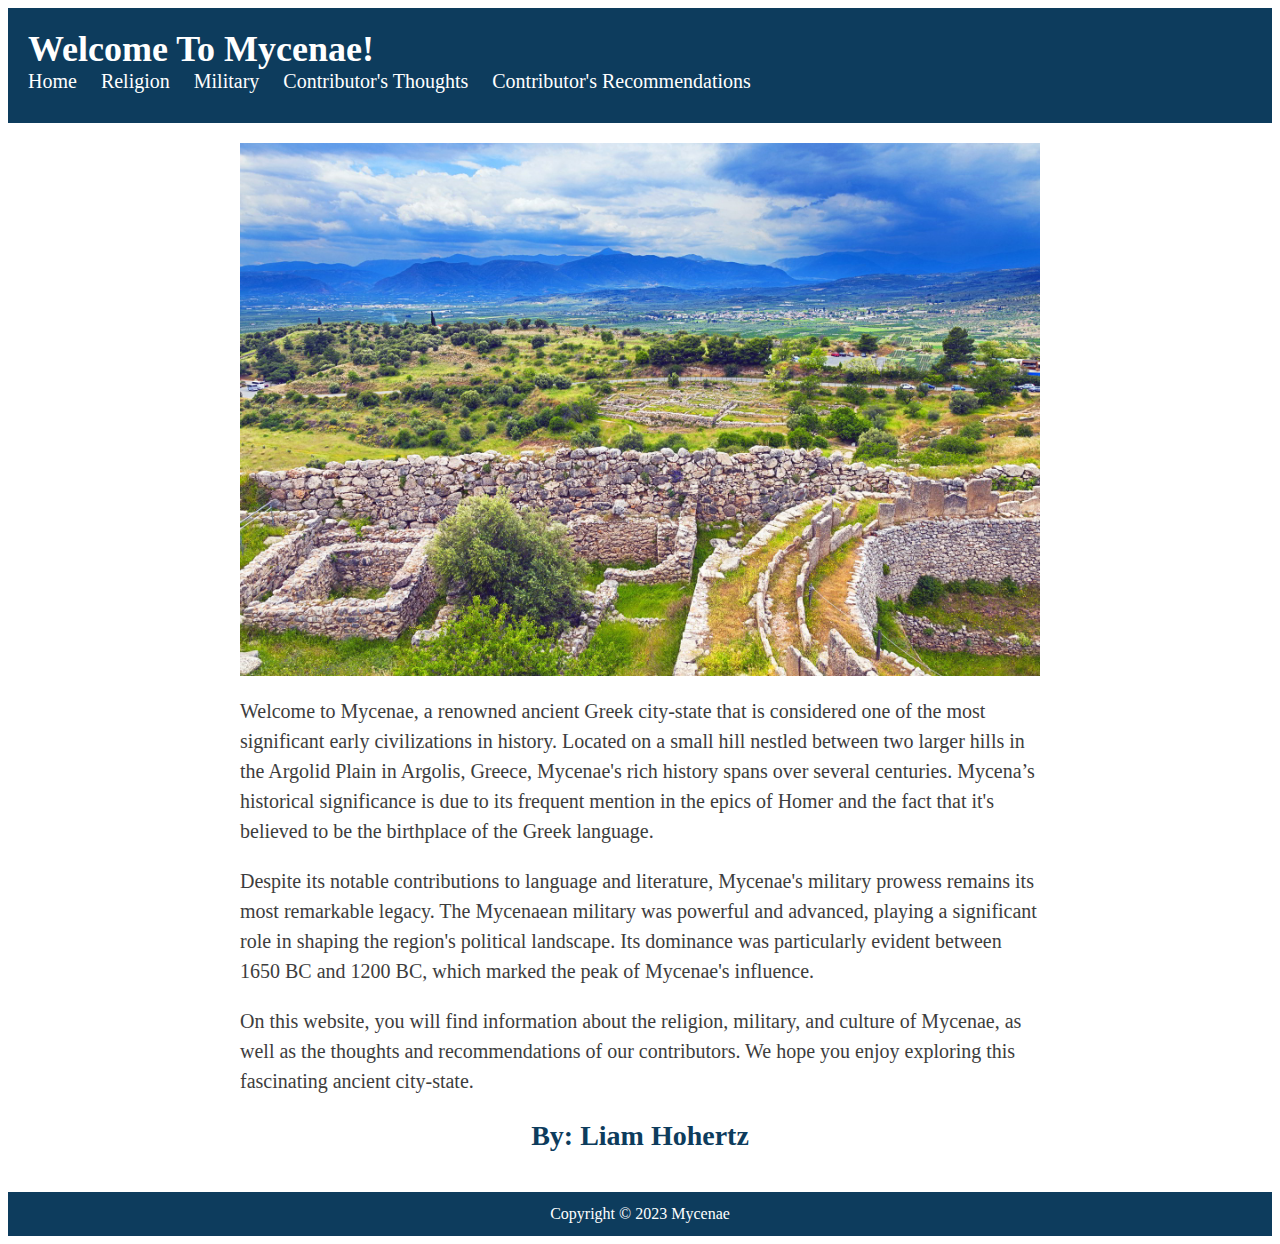
<file: index.html>
<!DOCTYPE html>
<html>
  <head>
    <meta charset="UTF-8">
    <title>Welcome To Mycenae!</title>
    <link rel="stylesheet" href="style.css">
  </head>
  <body>
    <header>
      <h1>Welcome To Mycenae!</h1>
      <nav>
        <ul>
          <li><a href="index.html">Home</a></li>
          <li><a href="religion.html">Religion</a></li>
          <li><a href="military.html">Military</a></li>
          <li><a href="thoughts.html">Contributor's Thoughts</a></li>
          <li><a href="recommendations.html">Contributor's Recommendations</a></li>
        </ul>
      </nav>
    </header>
    <main>
      <div class="content">
       <!-- <div class="image-container">*/ -->
          <img src="photo1.jpg" alt="Mycenae Image 1">
        </div>
        <p>Welcome to Mycenae, a renowned ancient Greek city-state that is considered one of the most significant early civilizations in history. Located on a small hill nestled between two larger hills in the Argolid Plain in Argolis, Greece, Mycenae's rich history spans over several centuries. Mycena’s historical significance is due to its frequent mention in the epics of Homer and the fact that it's believed to be the birthplace of the Greek language.

        </p>
        
        <p>Despite its notable contributions to language and literature, Mycenae's military prowess remains its most remarkable legacy. The Mycenaean military was powerful and advanced, playing a significant role in shaping the region's political landscape. Its dominance was particularly evident between 1650 BC and 1200 BC, which marked the peak of Mycenae's influence.

        </p>
        <p>On this website, you will find information about the religion, military, and culture of Mycenae, as well as the thoughts and recommendations of our contributors. We hope you enjoy exploring this fascinating ancient city-state.
        </p>
       
<h2>By: Liam Hohertz</h2>
    
    
    
    
    </main>
    <footer>
      <p class="bottom">Copyright &copy; 2023 Mycenae</p>
    </footer>
  </body>
</html>
</file>
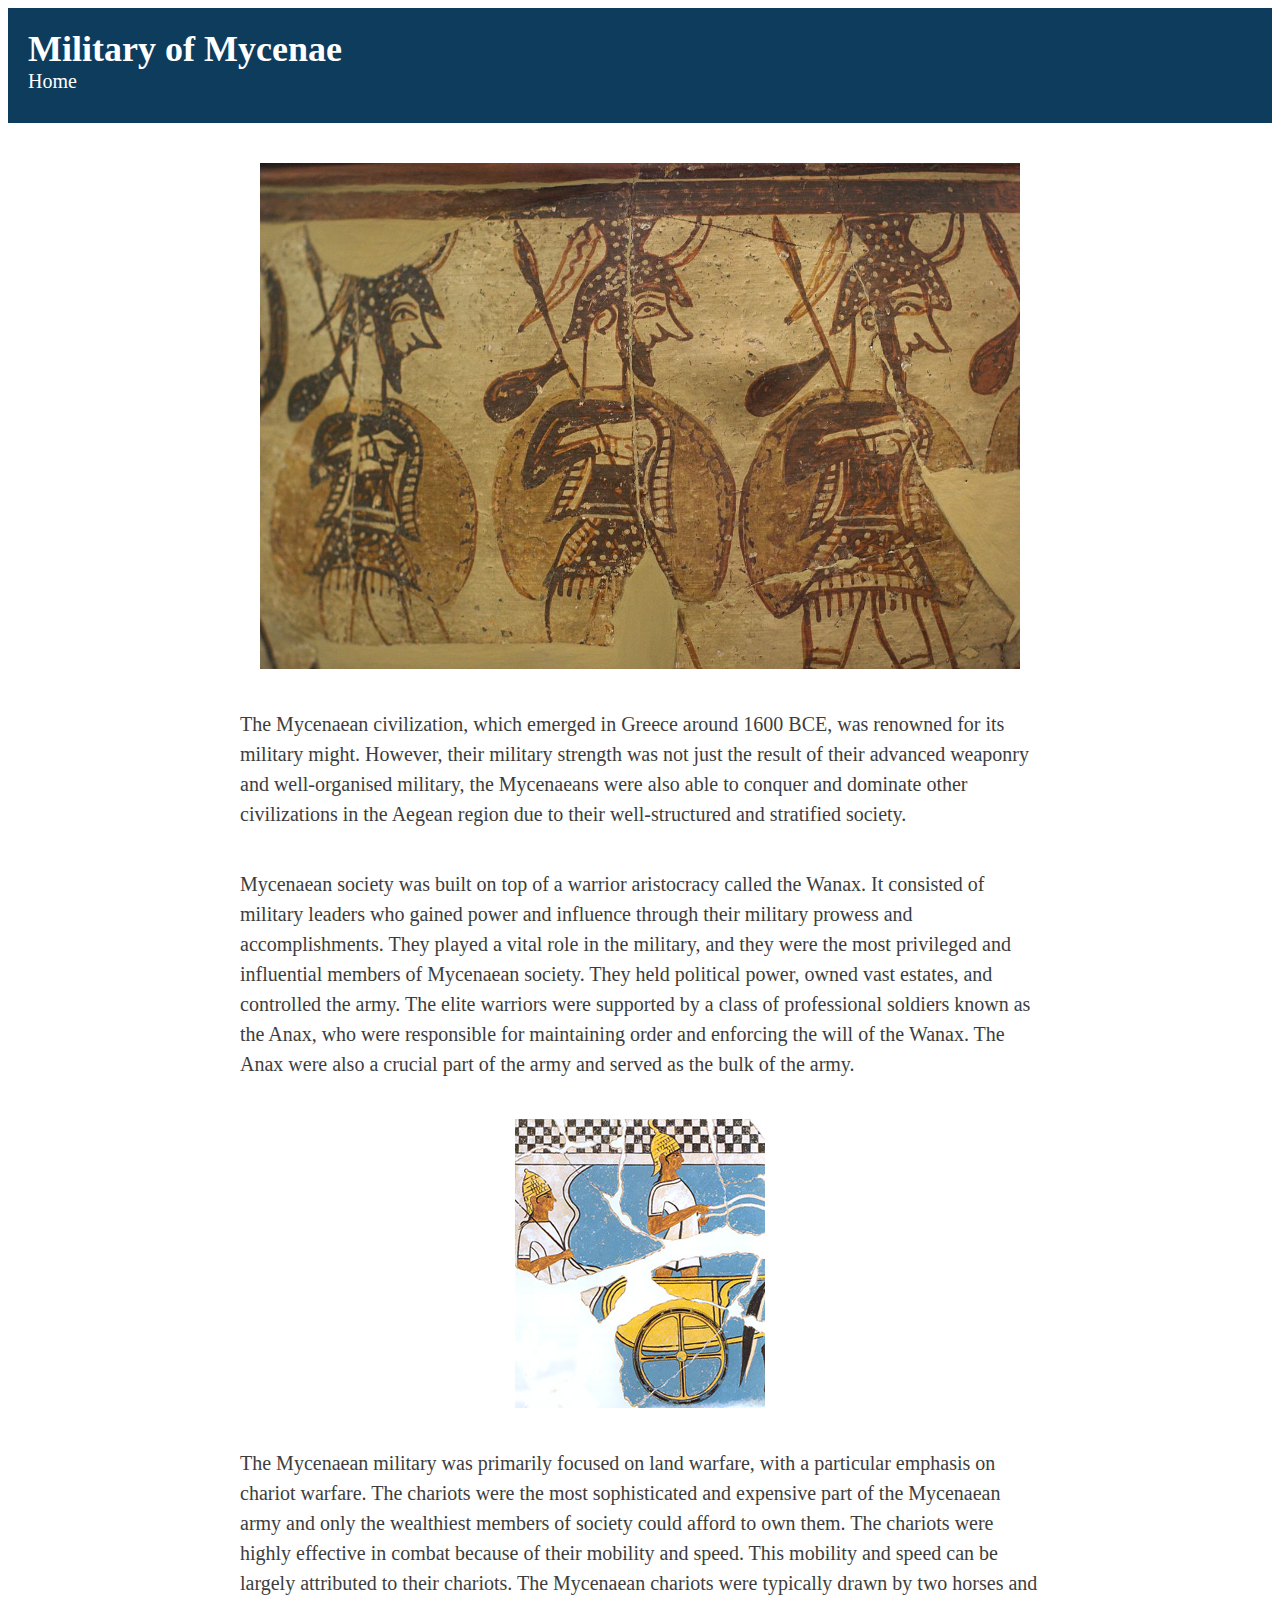
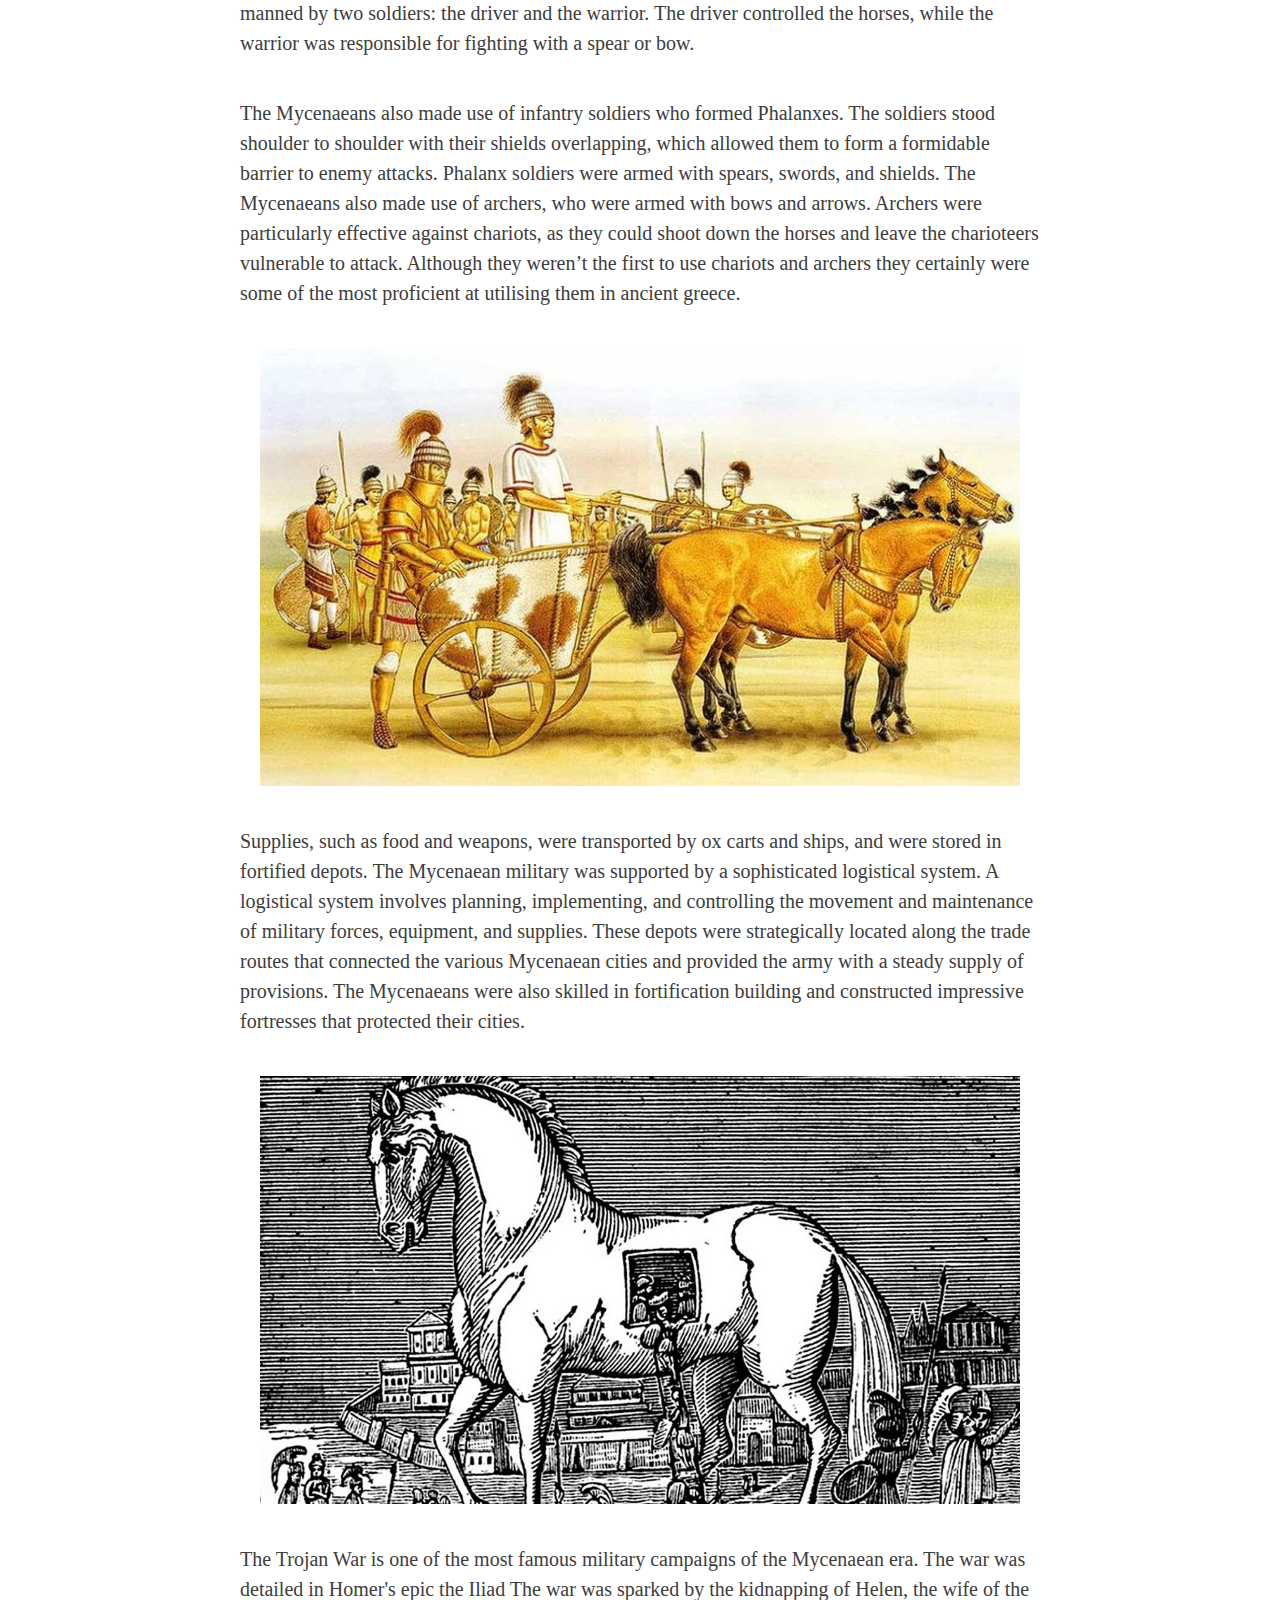
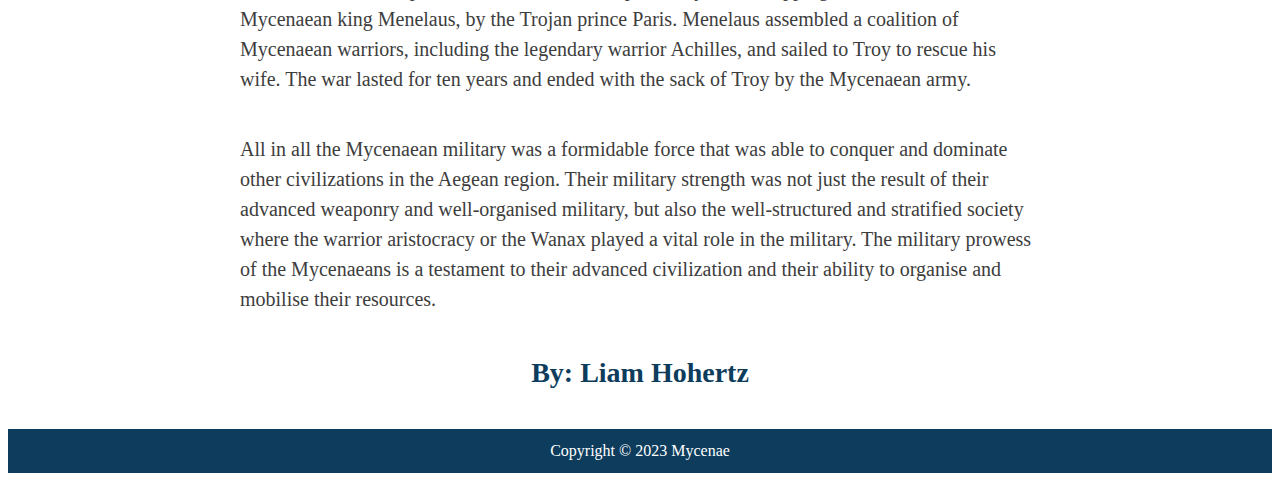
<file: military.html>
<!DOCTYPE html>
<html>
  <head>
    <meta charset="UTF-8">
    <title>Military of Mycenae</title>
    <link rel="stylesheet" href="style.css">
  </head>
  <body>
    <header>
      <h1>Military of Mycenae</h1>
      <nav>
        <ul>
          <li><a href="index.html">Home</a></li>
         
        </ul>
      </nav>
    </header>
    <main>
      <div class="content">
        <div class="image-container">
          <img src="photo3.jpg" alt="Mycenae Military Image 1">
        </div>
        <p>The Mycenaean civilization, which emerged in Greece around 1600 BCE, was renowned for its military might. However,  their military strength was not just the result of their advanced weaponry and well-organised military, the Mycenaeans were also able to conquer and dominate other civilizations in the Aegean region due to their well-structured and stratified society.
</p>
        
        <p>Mycenaean society was built on top of a warrior aristocracy called the Wanax. It consisted of military leaders who gained power and influence through their military prowess and accomplishments. They played a vital role in the military, and they were the most privileged and influential members of Mycenaean society. They held political power, owned vast estates, and controlled the army. The elite warriors were supported by a class of professional soldiers known as the Anax, who were responsible for maintaining order and enforcing the will of the Wanax. The Anax were also a crucial part of the army and served as the bulk of the army.
 </p>
      <div class="image-container">
          <img src="chariot.jpg" alt="Mycenae Military Image 1">
        </div>
 
 
 
        <p>The Mycenaean military was primarily focused on land warfare, with a particular emphasis on chariot warfare. The chariots were the most sophisticated and expensive part of the Mycenaean army and only the wealthiest members of society could afford to own them. The chariots were highly effective in combat because of their mobility and speed. This mobility and speed can be largely attributed to their chariots. The Mycenaean chariots were typically drawn by two horses and manned by two soldiers: the driver and the warrior. The driver controlled the horses, while the warrior was responsible for fighting with a spear or bow.

        </p>
       
       
       <p>The Mycenaeans also made use of infantry soldiers who formed Phalanxes. The soldiers stood shoulder to shoulder with their shields overlapping, which allowed them to form a formidable barrier to enemy attacks. Phalanx soldiers were armed with spears, swords, and shields. The Mycenaeans also made use of archers, who were armed with bows and arrows. Archers were particularly effective against chariots, as they could shoot down the horses and leave the charioteers vulnerable to attack. Although they weren’t the first to use chariots and archers they certainly were some of the most proficient at utilising them in ancient greece. 
</p>
      <div class="image-container">
          <img src="m.jpg" alt="Mycenae Military Image 1">
        </div>
 
      
      
      <p>Supplies, such as food and weapons, were transported by ox carts and ships, and were stored in fortified depots. The Mycenaean military was supported by a sophisticated logistical system. A logistical system involves planning, implementing, and controlling the movement and maintenance of military forces, equipment, and supplies. These depots were strategically located along the trade routes that connected the various Mycenaean cities and provided the army with a steady supply of provisions. The Mycenaeans were also skilled in fortification building and constructed impressive fortresses that protected their cities.
</p>
        <div class="image-container">
          <img src="war.jpg" alt="Mycenae Military Image 1">
        </div>
       
       
       <p>The Trojan War is one of the most famous military campaigns of the Mycenaean era. The war was detailed in Homer's epic the Iliad  The war was sparked by the kidnapping of Helen, the wife of the Mycenaean king Menelaus, by the Trojan prince Paris. Menelaus assembled a coalition of Mycenaean warriors, including the legendary warrior Achilles, and sailed to Troy to rescue his wife. The war lasted for ten years and ended with the sack of Troy by the Mycenaean army.
</p>
       <p>All in all the Mycenaean military was a formidable force that was able to conquer and dominate other civilizations in the Aegean region. Their military strength was not just the result of their advanced weaponry and well-organised military, but also the well-structured and stratified society where the warrior aristocracy or the Wanax played a vital role in the military. The military prowess of the Mycenaeans is a testament to their advanced civilization and their ability to organise and mobilise their resources.

</p>
<h2>By: Liam Hohertz</h2>




      
    </main>
    <footer>
      <p class="bottom">Copyright &copy; 2023 Mycenae</p>
    </footer>
  </body>
</html>
</file>
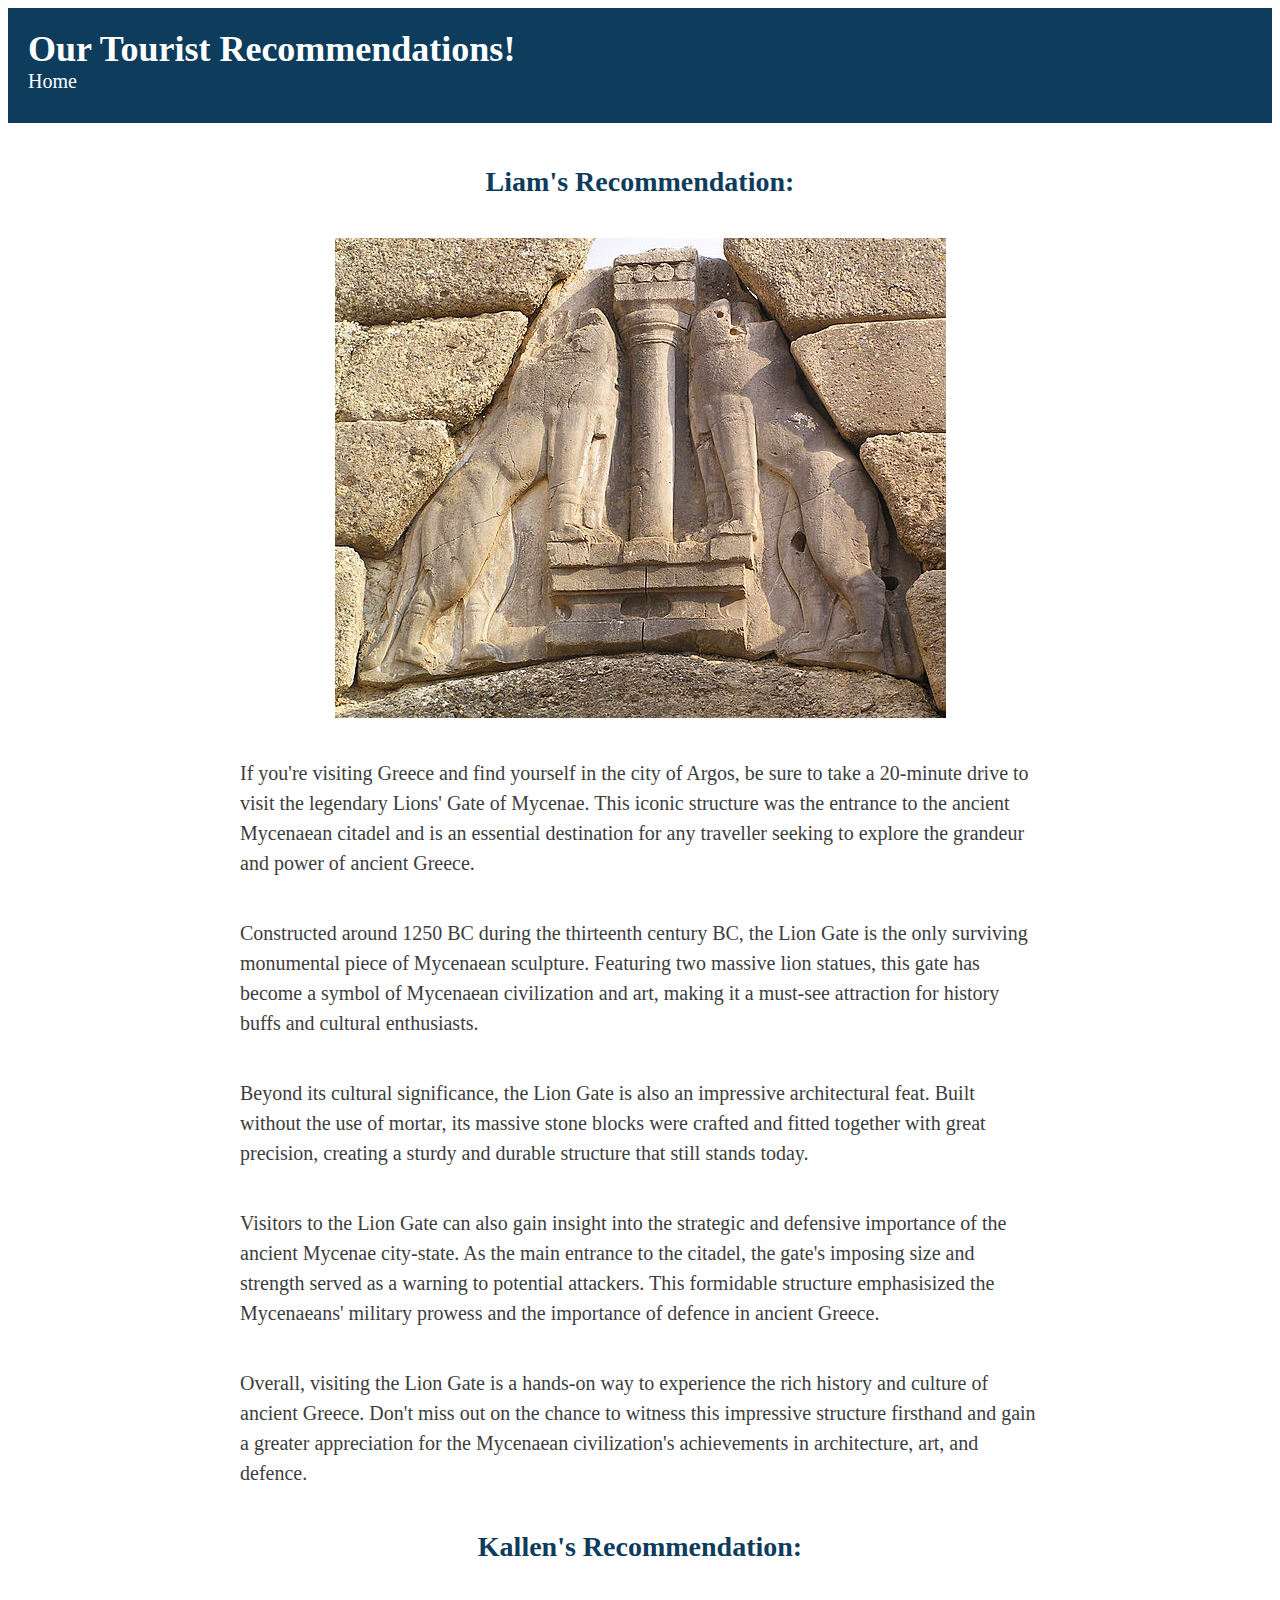
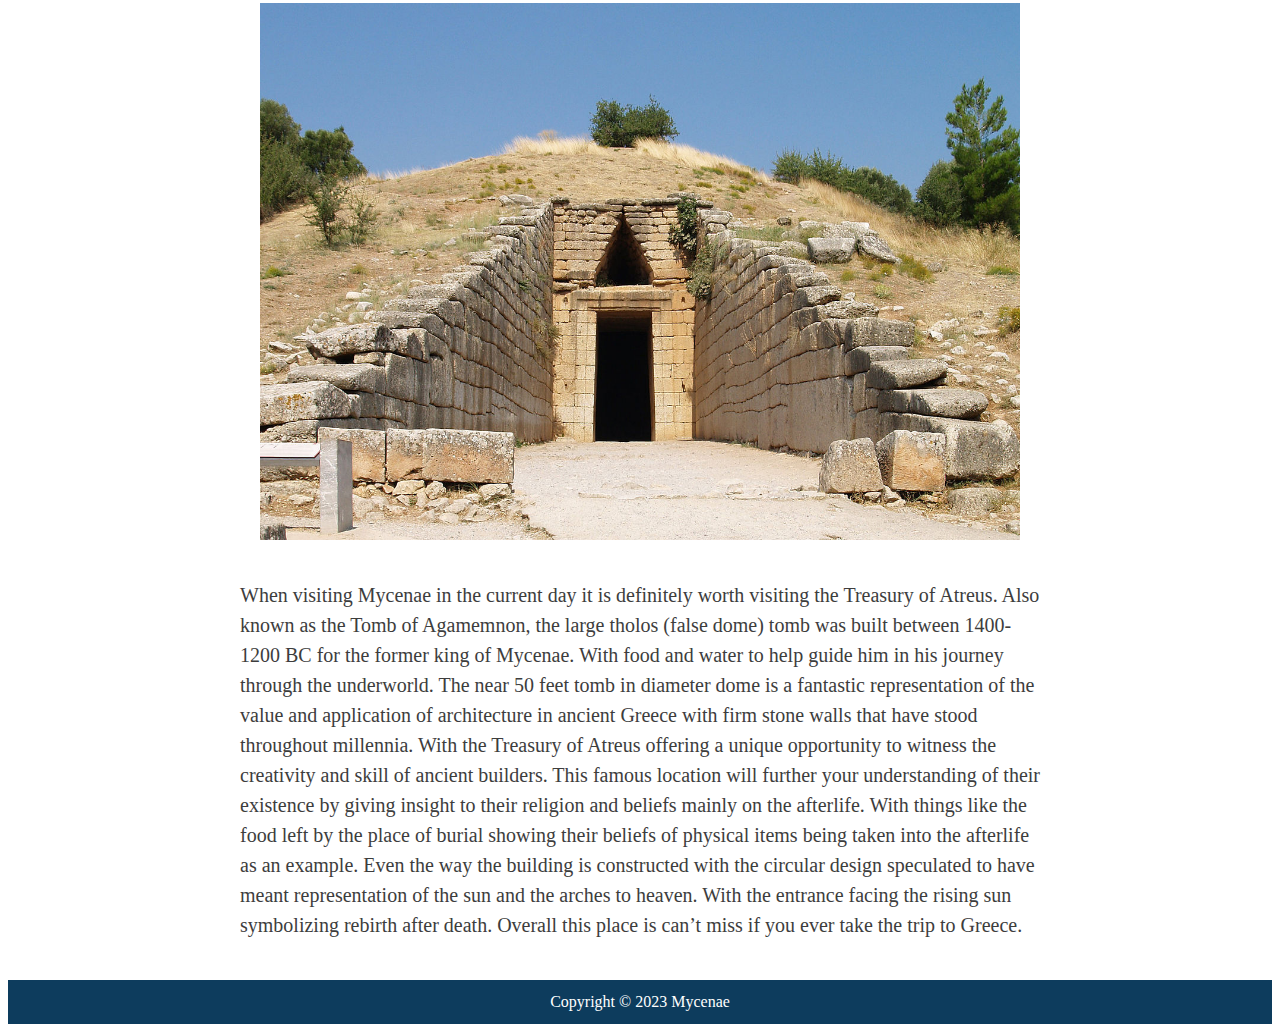
<file: recommendations.html>
<!DOCTYPE html>
<html>
  <head>
    <meta charset="UTF-8">
    <title>Recommendations</title>
    <link rel="stylesheet" href="style.css">
  </head>
  <body>
    <header>
      <h1>Our Tourist Recommendations!</h1>
      <nav>
        <ul>
          <li><a href="index.html">Home</a></li>
         
        </ul>
      </nav>
    </header>
    <main>
    <h2> Liam's Recommendation:</h2>
    <div class="content">
        <div class="image-container">
          <img src="liongate.JPG" alt="Mycenae Military Image 1">
        </div>
        
        
    
        <p>If you're visiting Greece and find yourself in the city of Argos, be sure to take a 20-minute drive to visit the legendary Lions' Gate of Mycenae. This iconic structure was the entrance to the ancient Mycenaean citadel and is an essential destination for any traveller seeking to explore the grandeur and power of ancient Greece.
</p>
        
        <p>Constructed around 1250 BC during the thirteenth century BC, the Lion Gate is the only surviving monumental piece of Mycenaean sculpture. Featuring two massive lion statues, this gate has become a symbol of Mycenaean civilization and art, making it a must-see attraction for history buffs and cultural enthusiasts.
</p>
        <p>Beyond its cultural significance, the Lion Gate is also an impressive architectural feat. Built without the use of mortar, its massive stone blocks were crafted and fitted together with great precision, creating a sturdy and durable structure that still stands today.


        </p>
        <p>Visitors to the Lion Gate can also gain insight into the strategic and defensive importance of the ancient Mycenae city-state. As the main entrance to the citadel, the gate's imposing size and strength served as a warning to potential attackers. This formidable structure emphasisized the Mycenaeans' military prowess and the importance of defence in ancient Greece.
</p>
        <p>Overall, visiting the Lion Gate is a hands-on way to experience the rich history and culture of ancient Greece. Don't miss out on the chance to witness this impressive structure firsthand and gain a greater appreciation for the Mycenaean civilization's achievements in architecture, art, and defence.
</P>

   <h2> Kallen's Recommendation:</h2>
    <div class="content">
        <div class="image-container">
          <img src="at.jpg" alt="Mycenae Military Image 1">
        </div>
        
        
    
        <p>When visiting Mycenae in the current day it is definitely worth visiting the Treasury of Atreus. Also known as the Tomb of Agamemnon, the large tholos (false dome) tomb was built between 1400-1200 BC for the former king of Mycenae. With food and water to help guide him in his journey through the underworld. The near 50 feet tomb in diameter dome is a fantastic representation of the value and application of architecture in ancient Greece with firm stone walls that have stood throughout millennia. With the Treasury of Atreus offering a unique opportunity to witness the creativity and skill of ancient builders. This famous location will further your understanding of their existence by giving insight to their religion and beliefs mainly on the afterlife. With things like the food left by the place of burial showing their beliefs of physical items being taken into the afterlife as an example. Even the way the building is constructed with the circular design speculated to have meant representation of the sun and the arches to heaven. With the entrance facing the rising sun symbolizing rebirth after death. Overall this place is can’t miss if you ever take the trip to Greece.

</p>
        
        
       
      
    </main>
    <footer>
      <p class="bottom">Copyright &copy; 2023 Mycenae</p>
    </footer>
  </body>
</html>
</file>
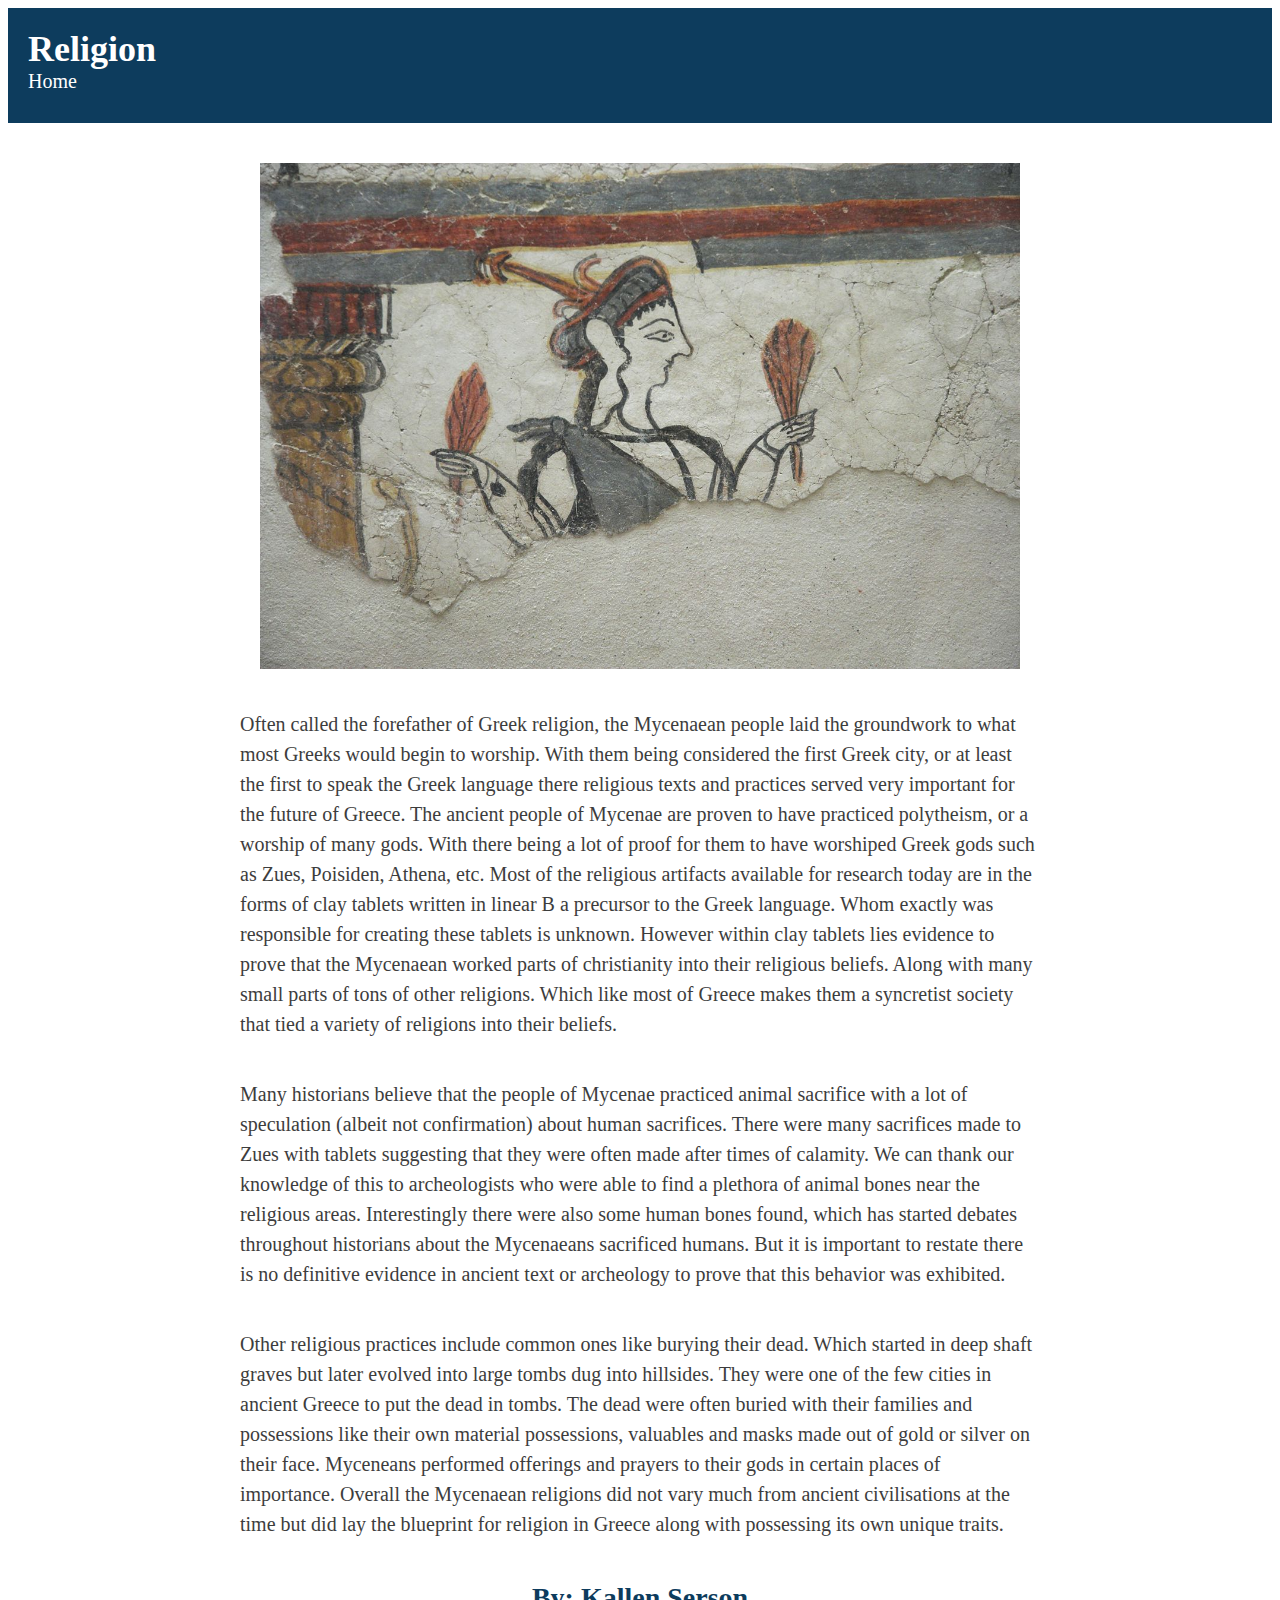
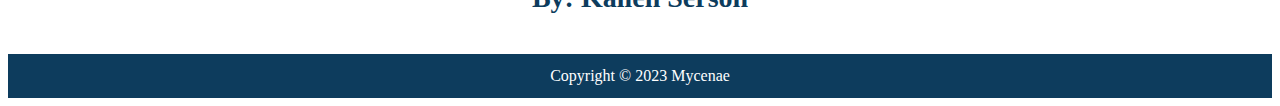
<file: religion.html>
<!DOCTYPE html>
<html>
  <head>
    <meta charset="UTF-8">
    <title>Mycenaean Religion</title>
    <link rel="stylesheet" href="style.css">
  </head>
  <body>
    <header>
      <h1>Religion</h1>
     
      <nav>
        <ul>
          <li><a href="index.html">Home</a></li>
         
        </ul>
      </nav>
    </header>
    <main>
      <div class="content">
        <div class="image-container">
          <img src="photo4.jpg" alt="Mycenae Religion Image 1">
        </div>
        <p>Often called the forefather of Greek religion, the Mycenaean people laid the groundwork to what most Greeks would begin to worship. With them being considered the first Greek city, or at least the first to speak the Greek language there religious texts and practices served very important for the future of Greece. The ancient people of Mycenae are proven to have practiced polytheism, or a worship of many gods. With there being a lot of proof for them to have worshiped Greek gods such as Zues, Poisiden, Athena, etc. Most of the religious artifacts available for research today are in the forms of clay tablets written in linear B a precursor to the Greek language. Whom exactly was responsible for creating these tablets is unknown. However within clay tablets lies evidence to prove that the Mycenaean worked parts of christianity into their religious beliefs. Along with many small parts of tons of other religions. Which like most of Greece makes them a syncretist society that tied a variety of religions into their beliefs.

        </p>
        
        <p>Many historians believe that the people of Mycenae practiced animal sacrifice with a lot of speculation (albeit not confirmation) about human sacrifices. There were many sacrifices made to Zues with tablets suggesting that they were often made after times of calamity. We can thank our knowledge of this to archeologists who were able to find a plethora of animal bones near the religious areas. Interestingly there were also some human bones found, which has started debates throughout historians about the Mycenaeans sacrificed humans. But it is important to restate there is no definitive evidence in ancient text or archeology to prove that this behavior was exhibited. 

        </p>
        <p>Other religious practices include common ones like burying their dead. Which started in deep shaft graves but later evolved into large tombs dug into hillsides. They were one of the few cities in ancient Greece to put the dead in tombs. The dead were often buried with their families and possessions like their own material possessions, valuables and masks made out of gold or silver on their face. Myceneans performed offerings and prayers to their gods in certain places of importance. Overall the Mycenaean religions did not vary much from ancient civilisations at the time but did lay the blueprint for religion in Greece along with possessing its own unique traits.


        </p>
        <h2>By: Kallen Serson</h2>
      
    </main>
    <footer>
      <p class="bottom">Copyright &copy; 2023 Mycenae</p>
    </footer>
  </body>
</html>
</file>
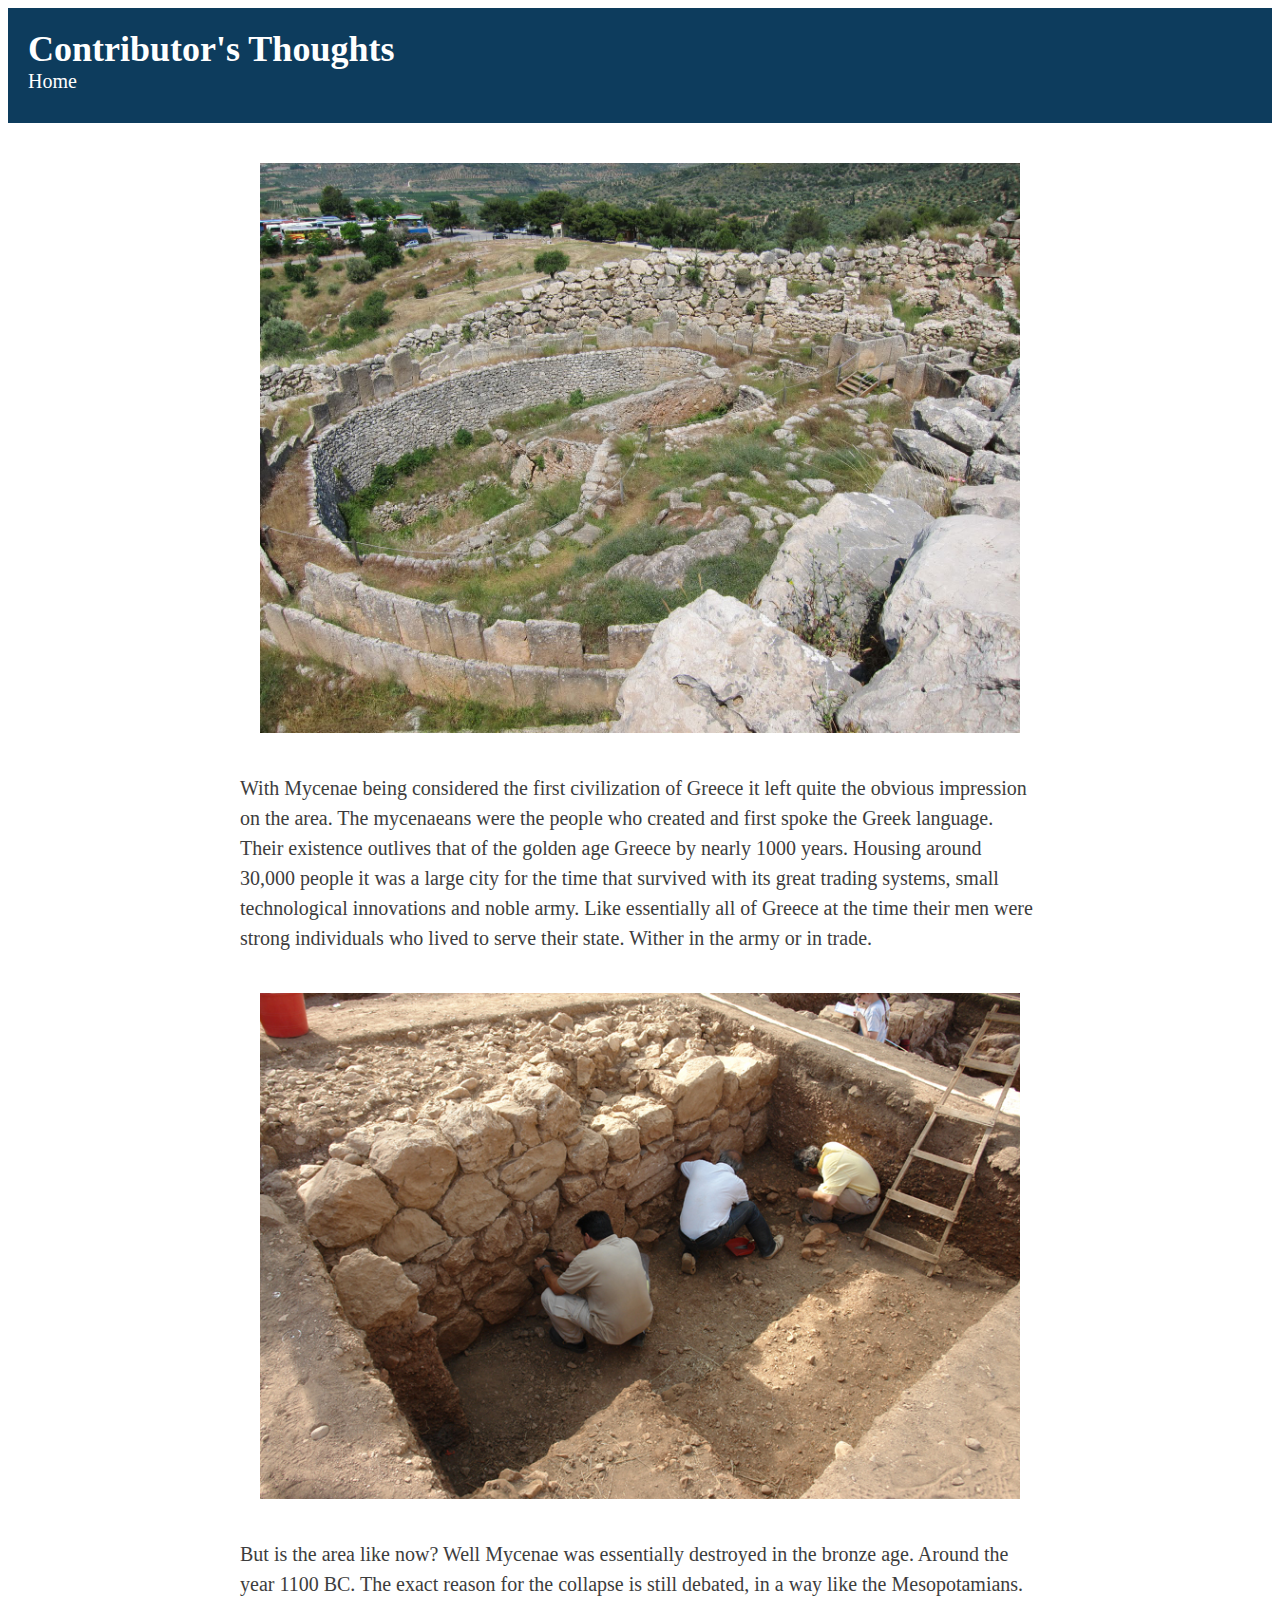
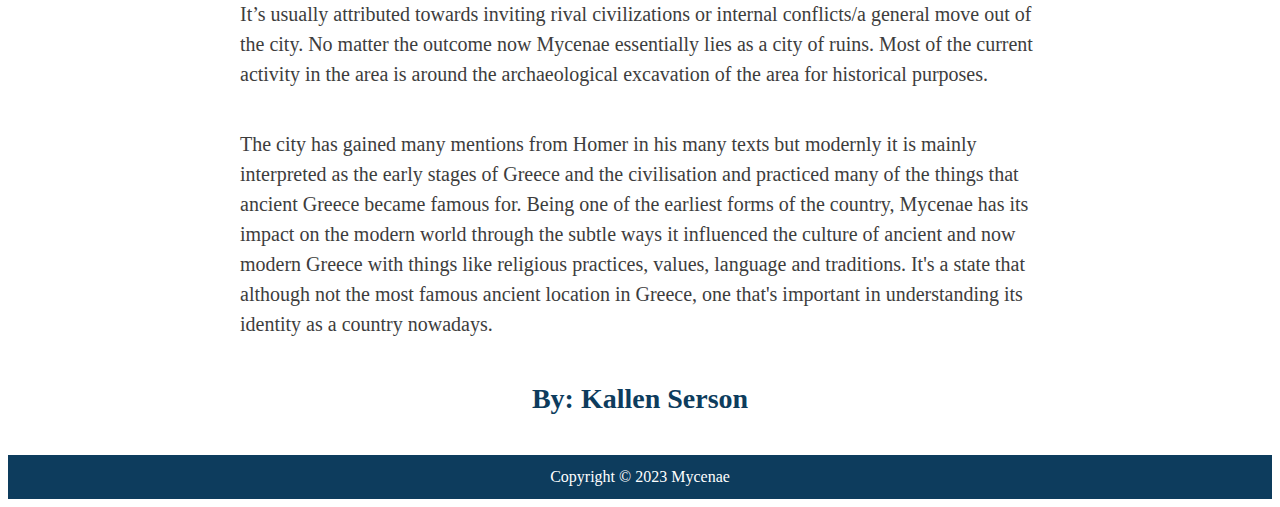
<file: thoughts.html>
<!DOCTYPE html>
<html>
  <head>
    <meta charset="UTF-8">
    <title>Contributor's Thoughts</title>
    <link rel="stylesheet" href="style.css">
  </head>
  <body>
    <header>
      <h1>Contributor's Thoughts</h1>
      <nav>
        <ul>
          <li><a href="index.html">Home</a></li>
         
        </ul>
      </nav>
    </header>
    <main>
      <div class="content">
          <div class="image-container">
            <img src="my.jpg" alt=" Contributor's Thoughts Image 1">
        </div>
        <p>With Mycenae being considered the first civilization of Greece it left quite the obvious impression on the area. The mycenaeans were the people who created and first spoke the Greek language. Their existence outlives that of the golden age Greece by nearly 1000 years. Housing around 30,000 people it was a large city for the time that survived with its great trading systems, small technological innovations and noble army. Like essentially all of Greece at the time their men were strong individuals who lived to serve their state. Wither in the army or in trade.

        </p>
        <div class="content">
          <div class="image-container">
            <img src="ex.jpg" alt=" Contributor's Thoughts Image 1">
        </div>
        <p>But is the area like now? Well Mycenae was essentially destroyed in the bronze age. Around the year 1100 BC. The exact reason for the collapse is still debated, in a way like the Mesopotamians. It’s usually attributed towards inviting rival civilizations or internal conflicts/a general move out of the city. No matter the outcome now Mycenae essentially lies as a city of ruins. Most of the current activity in the area is around the archaeological excavation of the area for historical purposes. 

        </p>
        <p>
The city has gained many mentions from Homer in his many texts but modernly it is mainly interpreted as the early stages of Greece and the civilisation and practiced many of the things that ancient Greece became famous for. Being one of the earliest forms of the country, Mycenae has its impact on the modern world through the subtle ways it influenced the culture of ancient and now modern Greece with things like religious practices, values, language and traditions. It's a state that although not the most famous ancient location in Greece, one that's important in understanding its identity as a country nowadays. 

        </p>
        <h2>By: Kallen Serson</h2>
      
    </main>
    <footer>
      <p class="bottom">Copyright &copy; 2023 Mycenae</p>
    </footer>
  </body>
</html>
</file>
<file: style.css>
/* Style for the header */
header {
  background-color: #0d3c5d;
  color: white;
  padding: 20px;
}

h1 {
  margin: 0;
  font-size: 36px;
}

nav ul {
  margin: 0;
  padding: 0;
  list-style: none;
}

nav li {
  display: inline-block;
  margin-right: 20px;
}

nav a {
  color: white;
  text-decoration: none;
  font-size: 20px;
}

nav a:hover {
  border-bottom: 2px solid white;
}

/* Style for the main content */
main {
  max-width: 800px;
  margin: 0 auto;
  padding: 20px;
}

h2 {
  font-size: 28px;
  margin-bottom: 20px;
  color: #0d3c5d;
  text-align: center;
}

ul {
  list-style: disc;
  margin-left: 20px;
}

li {
  margin-bottom: 10px;
}

p {
  font-size: 20px;
  line-height: 1.5;
  margin-bottom: 20px;
  color: #3d3d3d;
}

/* Style for interactive elements */
button {
  background-color: #0d3c5d;
  color: white;
  border: none;
  padding: 10px 20px;
  font-size: 20px;
  border-radius: 5px;
  cursor: pointer;
}

button:hover {
  background-color: #0b2a41;
}

/* Style for the footer */
footer {
  background-color: #0d3c5d;
  color: white;
  text-align: center;
  padding: 10px;
}

footer p {
  margin: 0;
  font-size: 16px;
}

/* Additional color styles */
a {
  color: #0d3c5d;
}

a:hover {
  color: #0b2a41;
}

.bottom{
  color: white;
}

button.secondary {
  background-color: white;
  color: #0d3c5d;
  border: 2px solid #0d3c5d;
}

button.secondary:hover {
  background-color: #0d3c5d;
  color: white;
}

/* Style for the image container */
.content {
  display: flex;
  flex-wrap: wrap;
  justify-content: center;
  align-items: center;
}

.image-container {
  flex: 1;
  margin: 20px;
  text-align: center;
}

img {
  display: block;
  margin-left: auto;
  margin-right: auto;
  max-width: 100%;
}
</file>
